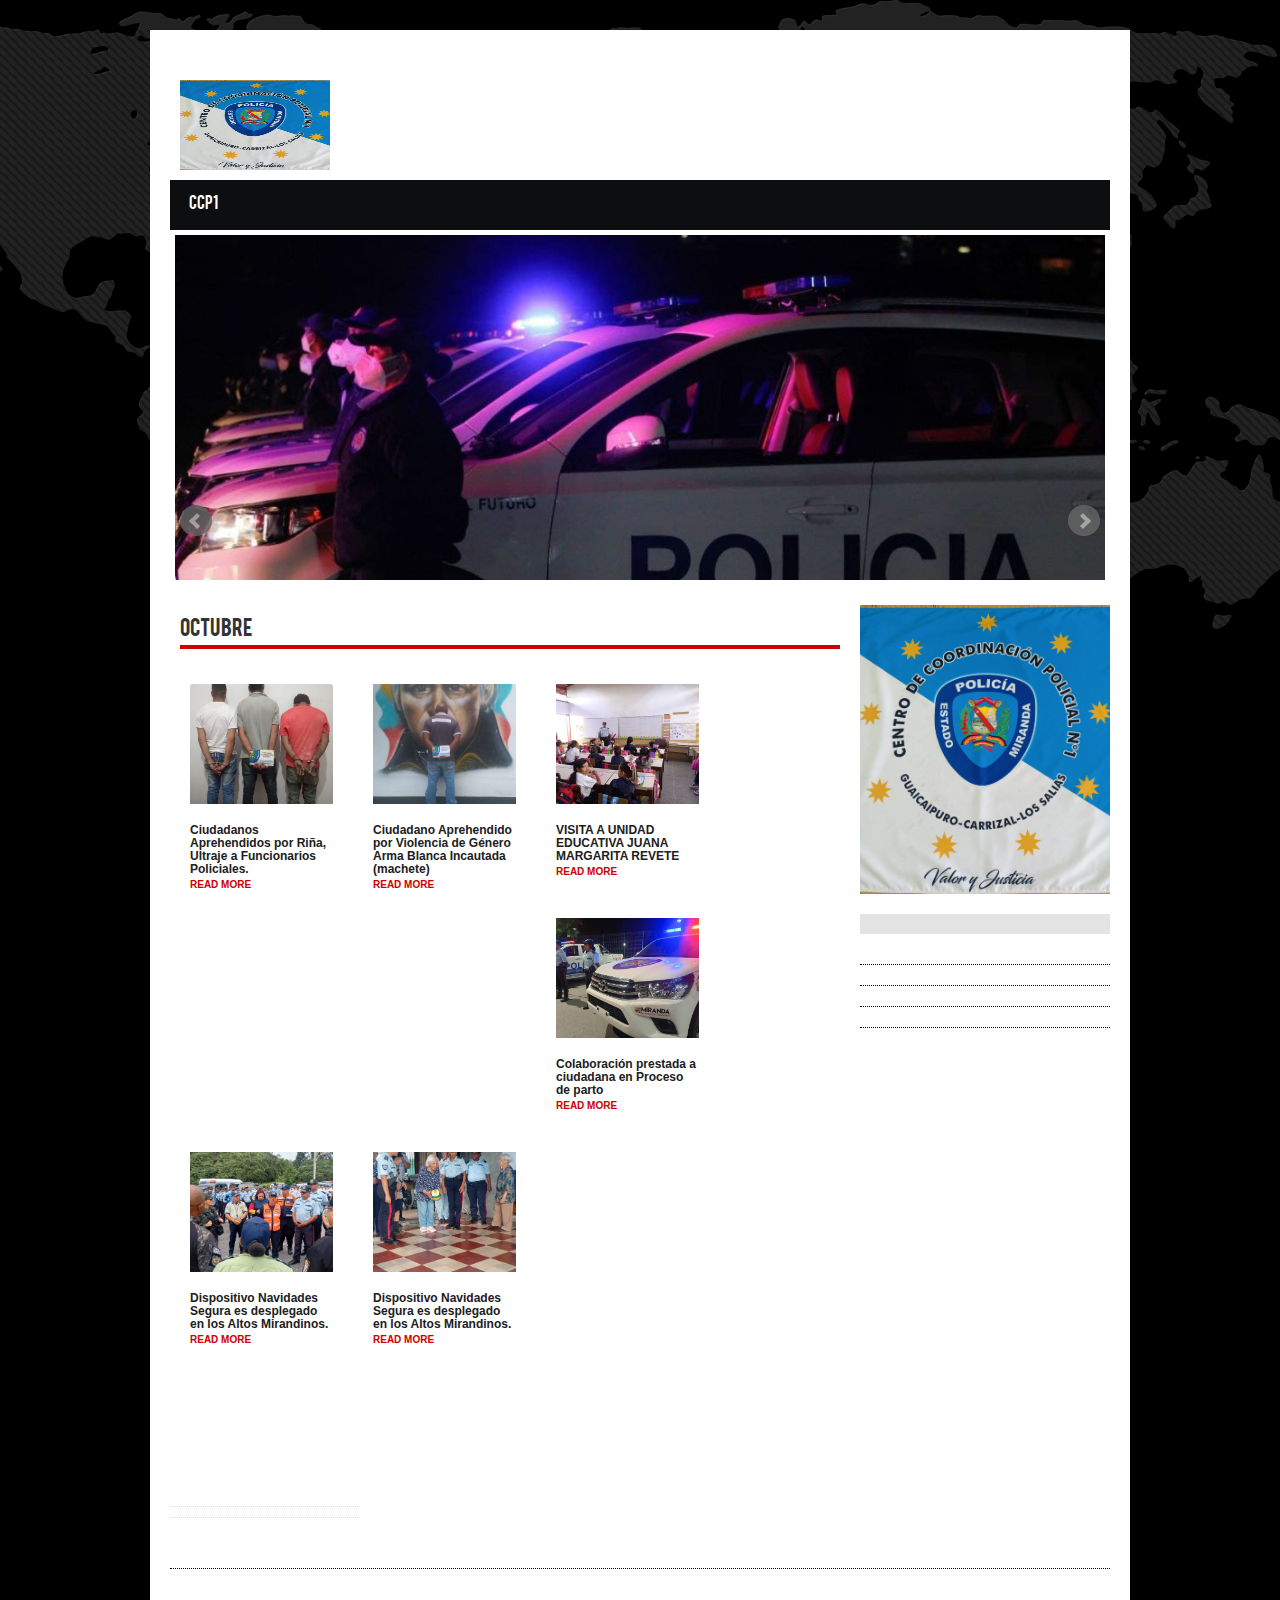
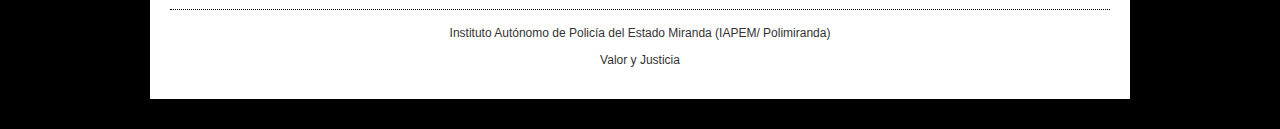
<file: index.html>
<!DOCTYPE html PUBLIC "-//W3C//DTD XHTML 1.0 Transitional//EN" "http://www.w3.org/TR/xhtml1/DTD/xhtml1-transitional.dtd">
<html xmlns="http://www.w3.org/1999/xhtml">
<head>
<title>Periodico Virtual CCP1</title>
<meta http-equiv="Content-Type" content="text/html; charset=utf-8" />
<meta name="viewport" content="width=device-width, initial-scale=1.0" />
<link rel="stylesheet" type="text/css" href="assets/font/font-awesome.min.css" />
<link rel="stylesheet" type="text/css" href="assets/font/font.css" />
<link rel="stylesheet" type="text/css" href="assets/css/bootstrap.min.css" media="screen" />
<link rel="stylesheet" type="text/css" href="assets/css/style.css" media="screen" />
<link rel="stylesheet" type="text/css" href="assets/css/styles.css" media="screen" />
<link rel="stylesheet" type="text/css" href="assets/css/responsive.css" media="screen" />
<link rel="stylesheet" type="text/css" href="assets/css/jquery.bxslider.css" media="screen" />
</head>
<body>
<div class="body_wrapper">
  <div class="center">
    <div>

      <div class="header_area">
        <div class="logo floatleft"><a href="#"><img src="images/logopm.jpeg" alt="" style="width: 150px; height: 90px; margin: 10px;"/></a></div>
      <div class="top_menu floatleft">
        <!-- <ul>
          <li><a href="index.html">Home</a></li>
          <li><a href="#">About</a></li>
          <li><a href="#">Contact us</a></li>
          <li><a href="#">Subscribe</a></li>
          <li><a href="#">Login</a></li>
        </ul> -->
      </div>
      <div class="social_plus_search floatright">
        <div class="social">
          <!-- <ul>
            <li><a href="#" class="twitter"></a></li>
            <li><a href="#" class="facebook"></a></li>
            <li><a href="#" class="feed"></a></li>
          </ul> -->
        </div>
        <div class="search">
          <!-- <form action="#" method="post" id="search_form">
            <input type="text" value="Search news" id="s" />
            <input type="submit" id="searchform" value="search" />
            <input type="hidden" value="post" name="post_type" />
          </form> -->
        </div>
      </div>
    </div>
    <div class="main_menu_area">
      <ul id="nav">
        <li>
          <!-- <a href="#">world news</a> -->
          <!-- <ul>
            <li><a href="#">Single item</a></li>
            <li><a href="#">Single item</a></li>
            <li><a href="#">Single item</a>
              <ul>
                <li><a href="#">Single item</a></li>
                <li><a href="#">Single item</a></li>
                <li><a href="#">Single item</a></li>
                <li><a href="#">Single item</a></li>
                <li><a href="#">Single item</a></li>
              </ul>
            </li>
            <li><a href="#">Single item</a></li>
            <li><a href="#">Single item</a></li>
          </ul> -->
        </li>
        <li>
          <!-- <a href="#">sports</a> -->
        </li>
        <li>
          <!-- <a href="#">tech</a> -->
          <!-- <ul>
            <li><a href="#">Single item</a></li>
            <li><a href="#">Single item</a></li>
            <li><a href="#">Single item</a></li>
            <li><a href="#">Single item</a></li>
            <li><a href="#">Single item</a></li>
          </ul> -->
        </li>
        <li>
          <!-- <a href="#">business</a>-->
          </li>
        <li>
          <!-- <a href="#">Movies</a> -->
          <!-- <ul>
            <li><a href="#">Single item</a></li>
            <li><a href="#">Single item</a></li>
            <li><a href="#">Single item</a>
              <ul>
                <li><a href="#">Single item</a></li>
                <li><a href="#">Single item</a></li>
                <li><a href="#">Single item</a></li>
                <li><a href="#">Single item</a></li>
                <li><a href="#">Single item</a></li>
              </ul>
            </li>
            <li><a href="#">Single item</a></li>
            <li><a href="#">Single item</a></li>
          </ul> -->
        </li>
        <li><a href="#">  CCP1</a></li>
        <li>
          <!-- <a href="#">culture</a> -->
        </li>
        <li>
          <!-- <a href="#">Books</a> -->
          <!-- <ul>
            <li><a href="#">Single item</a></li>
            <li><a href="#">Single item</a></li>
            <li><a href="#">Single item</a></li>
            <li><a href="#">Single item</a></li>
            <li><a href="#">Single item</a></li>
          </ul> -->
        </li>
        <!-- <li><a href="#">classifieds</a></li>
        <li><a href="#">blogs</a></li> -->
      </ul>
    </div>
    <div class="slider_area">
      <div class="slider">
        <ul class="bxslider">
          <li><img src="images/1.jpg" style="width: 100%;" alt="" title="Slider caption text" /></li>
          <li><img src="images/2.jpeg" style=" width: 100%; height: 350px;" title="Slider caption text" /></li>
          <li><img src="images/3.jpeg" style=" width: 100%; height: 350px;" alt="" title="Slider caption text" /></li>
        </ul>
      </div>
    </div>
    <div class="content_area" >
      <div class="main_content floatleft">
        <div class="left_coloum floatleft" style="width: 100%; margin: 10px;">
          <div class="single_left_coloum_wrapper" >
            <style>
              .ima{
                width: 150px;
                height: 120px;
                object-fit: cover;
              }
            </style>
            
            <h2 class="title">Octubre</h2>
            <!-- <a class="more" href="#">more</a> -->
            <!-- <div class="single_left_coloum floatleft" style="margin: 30px;"> <img src="images/log.jpg" alt="" class="ima"/>
              <h3>Ciudadanos Aprehendidos por Riña, Ultraje a Funcionarios Policiales.</h3>
              <a class="readmore" href="uno.html">read more</a> </div> -->
            <div class="single_left_coloum floatleft card" style="margin: 20px;"> <img src="images/2.jpeg" alt="" class="ima" />
              <h3> Ciudadanos Aprehendidos por Riña, Ultraje a Funcionarios Policiales.</h3>
              <a class="readmore" href="uno.html">read more</a> 
            </div>

            <div class="single_left_coloum floatleft" style="margin: 20px;"> <img src="images/3.jpeg" alt="" class="ima"/>
              <h3>Ciudadano Aprehendido por Violencia de Género Arma Blanca Incautada (machete)</h3> 
              <a class="readmore" href="dos.html">read more</a> 
            </div>
          
            <div class="single_left_coloum floatleft"style="margin: 20px;"> <img src="images/4.jpeg" alt="" class="ima"/>
              <h3>VISITA A UNIDAD EDUCATIVA JUANA MARGARITA REVETE </h3>
              <a class="readmore" href="tres.html">read more</a> 
          </div>

            <div class="single_left_coloum floatleft" style="margin: 20px;"> <img src="images/5.jpeg" alt="" class="ima" />
              <h3>Colaboración prestada a ciudadana en Proceso de parto </h3>
              <a class="readmore" href="cuatro.html">read more</a> 
            </div>

            <div class="single_left_coloum floatleft" style="margin: 20px;"> <img src="images/6.jpeg" alt="" class="ima" />
              <h3>Dispositivo Navidades Segura es desplegado en los Altos Mirandinos. </h3>
              <a class="readmore" href="cinco.html">read more</a> 
            </div>

            <div class="single_left_coloum floatleft" style="margin: 20px;"> <img src="images/9.jpeg" alt="" class="ima" />
              <h3>Dispositivo Navidades Segura es desplegado en los Altos Mirandinos. </h3>
              <a class="readmore" href="seis.html">read more</a> 
            </div>
          </div>
        </div>

          

          <div class="single_left_coloum_wrapper">
            <!-- <h2 class="title">latest  articles</h2> -->
            <!-- <a class="more" href="#">more</a> -->
            <!-- <div class="single_left_coloum floatleft"> <img src="images/single_featured.png" alt="" />
              <h3>Lorem ipsum dolor sit amet, consectetur</h3>
              <p>Nulla quis lorem neque, mattis venenatis lectus. In interdum ullamcorper 
                dolor eu mattis.</p>
              <a class="readmore" href="#">read more</a> 
            </div>
            <div class="single_left_coloum floatleft"> <img src="images/single_featured.png" alt="" />
              <h3>Lorem ipsum dolor sit amet, consectetur</h3>
              <p>Nulla quis lorem neque, mattis venenatis lectus. In interdum ullamcorper 
                dolor eu mattis.</p>
              <a class="readmore" href="#">read more</a> </div>
            <div class="single_left_coloum floatleft"> <img src="images/single_featured.png" alt="" />
              <h3>Lorem ipsum dolor sit amet, consectetur</h3>
              <p>Nulla quis lorem neque, mattis venenatis lectus. In interdum ullamcorper 
      
                dolor eu mattis.</p>
              <a class="readmore" href="#">read more</a> </div>
          </div> -->
          <div class="single_left_coloum_wrapper gallery">
            <!-- <h2 class="title">gallery</h2> -->
            <!-- <a class="more" href="#">more</a> <img src="images/single_featured.png" alt="" /> <img src="images/single_featured.png" alt="" /> <img src="images/single_featured.png" alt="" /> <img src="images/single_featured.png" alt="" /> <img src="images/single_featured.png" alt="" /> <img src="images/single_featured.png" alt="" />--> 
            </div> 
          <div class="single_left_coloum_wrapper single_cat_left">
            <!-- <h2 class="title">tech news</h2> -->
            <!-- <a class="more" href="#">more</a> -->
            <!-- <div class="single_cat_left_content floatleft">
              <h3>Lorem ipsum dolor sit amet conse ctetur adipiscing elit </h3>
              <p>Nulla quis lorem neque, mattis venenatis lectus. In interdum ullamcorper dolor ...interdum</p>
              <p class="single_cat_left_content_meta">by <span>John Doe</span> |  29 comments</p>
            </div> -->
            <!-- <div class="single_cat_left_content floatleft">
              <h3>Lorem ipsum dolor sit amet conse ctetur adipiscing elit </h3>
              <p>Nulla quis lorem neque, mattis venenatis lectus. In interdum ullamcorper dolor ...interdum</p>
              <p class="single_cat_left_content_meta">by <span>John Doe</span> |  29 comments</p>
            </div> -->
            <!-- <div class="single_cat_left_content floatleft">
              <h3>Lorem ipsum dolor sit amet conse ctetur adipiscing elit </h3>
              <p>Nulla quis lorem neque, mattis venenatis lectus. In interdum ullamcorper dolor ...interdum</p>
              <p class="single_cat_left_content_meta">by <span>John Doe</span> |  29 comments</p>
            </div>
            <div class="single_cat_left_content floatleft">
              <h3>Lorem ipsum dolor sit amet conse ctetur adipiscing elit </h3>
              <p>Nulla quis lorem neque, mattis venenatis lectus. In interdum ullamcorper dolor ...interdum</p>
              <p class="single_cat_left_content_meta">by <span>John Doe</span> |  29 comments</p>
            </div> -->
          </div>
        </div>
        <div class="right_coloum floatrightc">
          <div class="single_right_coloum">
            <!-- <h2 class="title">from the desk</h2> -->
            <ul>
              <li>
                <div class="single_cat_right_content">
                  <!-- <h3>Lorem ipsum dolor sit amet conse ctetur adipiscing elit</h3>
                  <p>Nulla quis lorem neque, mattis venen atis lectus. In interdum ull amcorper dolor eu mattis.</p>
                  <p class="single_cat_right_content_meta"><a href="#"><span>read more</span></a> 3 hours ago</p> -->
                </div>
              </li>
              <li>
                <div class="single_cat_right_content">
                  <!-- <h3>Lorem ipsum dolor sit amet conse ctetur adipiscing elit</h3>
                  <p>Nulla quis lorem neque, mattis venen atis lectus. In interdum ull amcorper dolor eu mattis.</p>
                  <p class="single_cat_right_content_meta"><a href="#"><span>read more</span></a> 3 hours ago</p> -->
                </div>
              </li>
              <li>
                <div class="single_cat_right_content">
                  <!-- <h3>Lorem ipsum dolor sit amet conse ctetur adipiscing elit</h3>
                  <p>Nulla quis lorem neque, mattis venen atis lectus. In interdum ull amcorper dolor eu mattis.</p>
                  <p class="single_cat_right_content_meta"><a href="#"><span>read more</span></a> 3 hours ago</p> -->
                </div>
              </li>
            </ul>
            <!-- <a class="popular_more" href="#">more</a>  -->
          </div>
          <div class="single_right_coloum">
            <!-- <h2 class="title">editorial</h2> -->
            <!-- <div class="single_cat_right_content editorial"> <img src="images/editorial_img.png" alt="" />
              <h3>Lorem ipsum dolor sit amet con se cte tur adipiscing elit</h3>
            </div>
            <div class="single_cat_right_content editorial"> <img src="images/editorial_img.png" alt="" />
              <h3>Lorem ipsum dolor sit amet con se cte tur adipiscing elit</h3>
            </div>
            <div class="single_cat_right_content editorial"> <img src="images/editorial_img.png" alt="" />
              <h3>Lorem ipsum dolor sit amet con se cte tur adipiscing elit</h3>
            </div>
            <div class="single_cat_right_content editorial"> <img src="images/editorial_img.png" alt="" />
              <h3>Lorem ipsum dolor sit amet con se cte tur adipiscing elit</h3>
            </div> -->
          </div>
        </div>
      </div>
      <div class="sidebar floatright">
        <div class="single_sidebar"> <img src="images/logopm.jpeg" alt="" /> </div>
        <div class="single_sidebar">
          <div class="news-letter">
            <!-- <h2>Sign Up for Newsletter</h2>
            <p>Sign up to receive our free newsletters!</p>
            <form action="#" method="post">
              <input type="text" value="Name" id="name" />
              <input type="text" value="Email Address" id="email" />
              <input type="submit" value="SUBMIT" id="form-submit" />
            </form>
            <p class="news-letter-privacy">We do not spam. We value your privacy!</p> -->
          </div>
        </div>
        <div class="single_sidebar">
          <div class="popular">
            <!-- <h2 class="title">Popular</h2> -->
            <ul>
              <li>
                <div class="single_popular">
                  <!-- <p>Sept 24th 2045</p>
                  <h3>Lorem ipsum dolor sit amet conse ctetur adipiscing elit <a href="#" class="readmore">Read More</a></h3> -->
                </div>
              </li>
              <li>
                <div class="single_popular">
                  <!-- <p>Sept 24th 2045</p>
                  <h3>Lorem ipsum dolor sit amet conse ctetur adipiscing elit <a href="#" class="readmore">Read More</a></h3> -->
                </div>
              </li>
              <li>
                <div class="single_popular">
                  <!-- <p>Sept 24th 2045</p>
                  <h3>Lorem ipsum dolor sit amet conse ctetur adipiscing elit <a href="#" class="readmore">Read More</a></h3> -->
                </div>
              </li>
              <li>
                <div class="single_popular">
                  <!-- <p>Sept 24th 2045</p>
                  <h3>Lorem ipsum dolor sit amet conse ctetur adipiscing elit <a href="#" class="readmore">Read More</a></h3> -->
                </div>
              </li>
              <li>
                <!-- <div class="single_popular">
                  <p>Sept 24th 2045</p>
                  <h3>Lorem ipsum dolor sit amet conse ctetur adipiscing elit <a href="#" class="readmore">Read More</a></h3>
                </div> -->
              </li>
            </ul>
            <!-- <a class="popular_more">more</a>  -->
          </div>
        </div>
        <!-- <div class="single_sidebar"> <img src="images/add1.png" alt="" /> </div> -->
        <!-- <div class="single_sidebar">
          <h2 class="title">ADD</h2>
          <img src="images/add2.png" alt="" /> </div>
      </div> -->
    </div>
    <!-- banner -->
     <div class="footer_top_area">
      <!-- <div class="inner_footer_top"> <img src="images/add3.png" alt="" /> </div> -->
    </div>
    <div class="footer_bottom_area">
      <!-- <div class="footer_menu">
        <ul id="f_menu">
          <li><a href="#">world news</a></li>
          <li><a href="#">sports</a></li>
          <li><a href="#">tech</a></li>
          <li><a href="#">business</a></li>
          <li><a href="#">Movies</a></li>
          <li><a href="#">entertainment</a></li>
          <li><a href="#">culture</a></li>
          <li><a href="#">Books</a></li>
          <li><a href="#">classifieds</a></li>
          <li><a href="#">blogs</a></li>
        </ul>
      </div> -->
      <div class="copyright_text">
      <p>Instituto Autónomo de Policía del Estado Miranda (IAPEM/ Polimiranda)</p>
      <p>Valor y Justicia</p>
      </div>
    </div>
  </div>
</div>
<script type="text/javascript" src="assets/js/jquery-min.js"></script> 
<script type="text/javascript" src="assets/js/bootstrap.min.js"></script> 
<script type="text/javascript" src="assets/js/jquery.bxslider.js"></script> 
<script type="text/javascript" src="assets/js/selectnav.min.js"></script> 
<script type="text/javascript">
selectnav('nav', {
    label: '-Navigation-',
    nested: true,
    indent: '-'
});
selectnav('f_menu', {
    label: '-Navigation-',
    nested: true,
    indent: '-'
});
$('.bxslider').bxSlider({
    mode: 'fade',
    captions: true
});
</script>
</body>
</html>
</file>
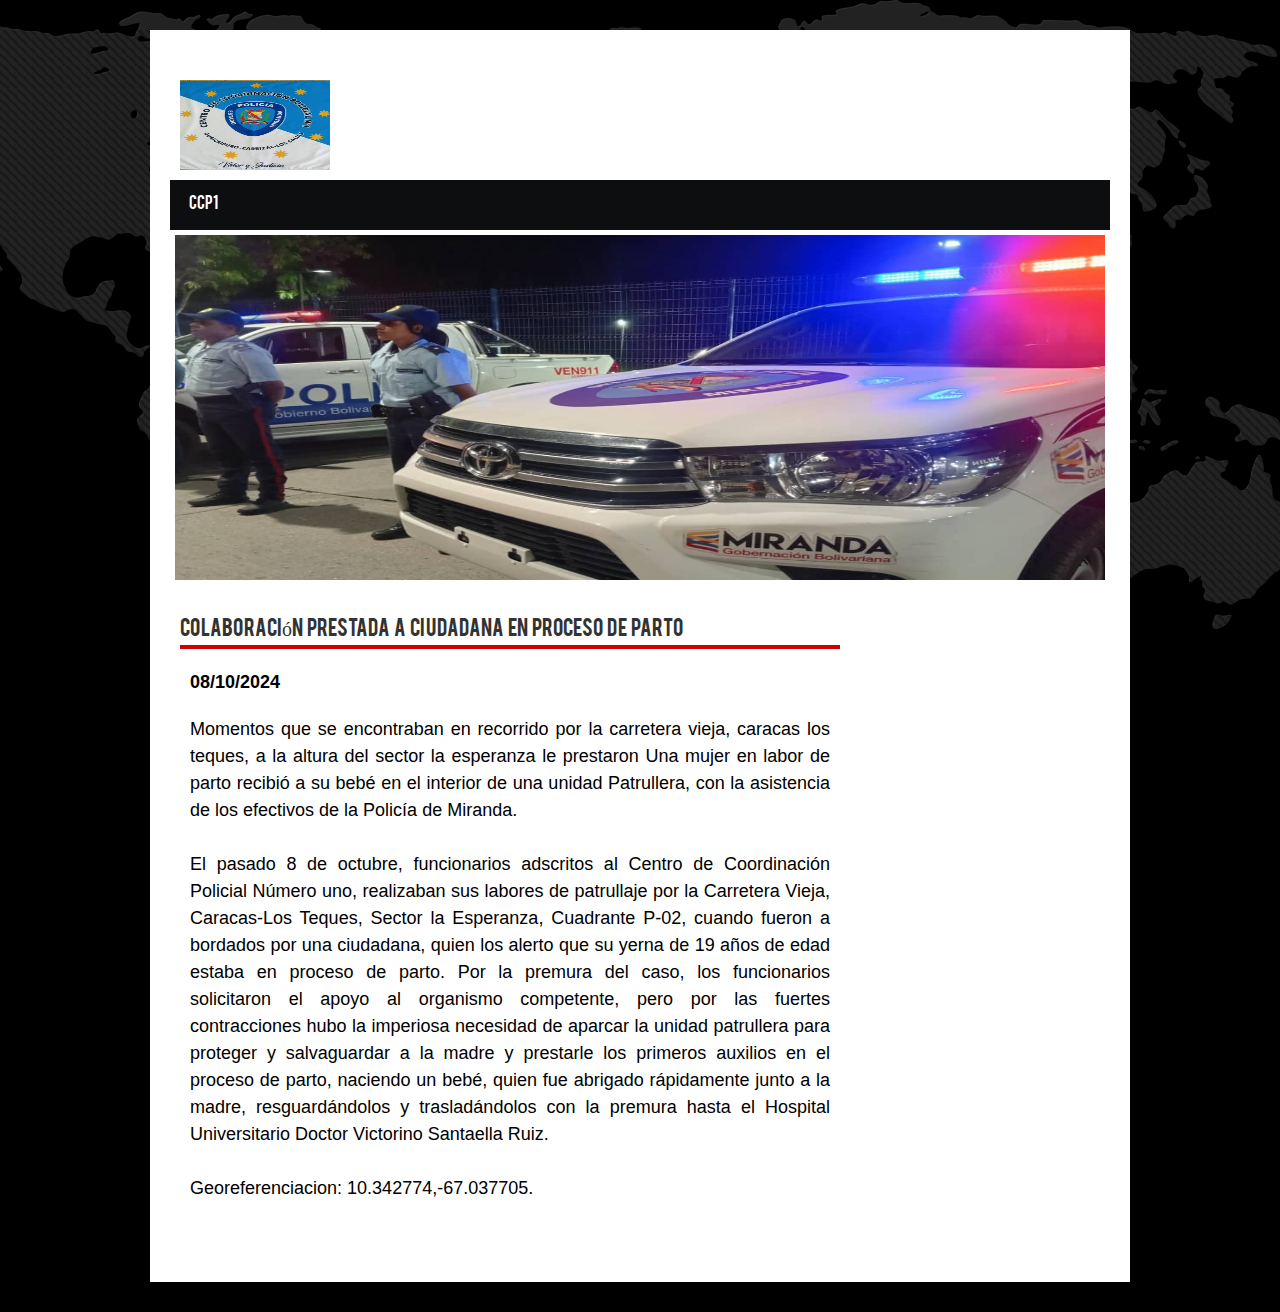
<file: cuatro.html>
<!DOCTYPE html PUBLIC "-//W3C//DTD XHTML 1.0 Transitional//EN" "http://www.w3.org/TR/xhtml1/DTD/xhtml1-transitional.dtd">
<html xmlns="http://www.w3.org/1999/xhtml">
<head>
<title>Periodico Virtual CCP1</title>
<meta http-equiv="Content-Type" content="text/html; charset=utf-8" />
<meta name="viewport" content="width=device-width, initial-scale=1.0" />
<link rel="stylesheet" type="text/css" href="assets/font/font-awesome.min.css" />
<link rel="stylesheet" type="text/css" href="assets/font/font.css" />
<link rel="stylesheet" type="text/css" href="assets/css/bootstrap.min.css" media="screen" />
<link rel="stylesheet" type="text/css" href="assets/css/style.css" media="screen" />
<link rel="stylesheet" type="text/css" href="assets/css/responsive.css" media="screen" />
<link rel="stylesheet" type="text/css" href="assets/css/jquery.bxslider.css" media="screen" />
</head>
<body>
<div class="body_wrapper">
  <div class="center">
    <div>

      <div class="header_area">
        <div class="logo floatleft"><a href="#"><img src="images/logopm.jpeg" alt="" style="width: 150px; height: 90px; margin: 10px;"/></a></div>
      <div class="top_menu floatleft">
        <!-- <ul>
          <li><a href="index.html">Home</a></li>
          <li><a href="#">About</a></li>
          <li><a href="#">Contact us</a></li>
          <li><a href="#">Subscribe</a></li>
          <li><a href="#">Login</a></li>
        </ul> -->
      </div>
      <div class="social_plus_search floatright">
        <div class="social">
          <!-- <ul>
            <li><a href="#" class="twitter"></a></li>
            <li><a href="#" class="facebook"></a></li>
            <li><a href="#" class="feed"></a></li>
          </ul> -->
        </div>
        <div class="search">
          <!-- <form action="#" method="post" id="search_form">
            <input type="text" value="Search news" id="s" />
            <input type="submit" id="searchform" value="search" />
            <input type="hidden" value="post" name="post_type" />
          </form> -->
        </div>
      </div>
    </div>
    <div class="main_menu_area">
      <ul id="nav">
        <li>
          <!-- <a href="#">world news</a> -->
          <!-- <ul>
            <li><a href="#">Single item</a></li>
            <li><a href="#">Single item</a></li>
            <li><a href="#">Single item</a>
              <ul>
                <li><a href="#">Single item</a></li>
                <li><a href="#">Single item</a></li>
                <li><a href="#">Single item</a></li>
                <li><a href="#">Single item</a></li>
                <li><a href="#">Single item</a></li>
              </ul>
            </li>
            <li><a href="#">Single item</a></li>
            <li><a href="#">Single item</a></li>
          </ul> -->
        </li>
        <li>
          <!-- <a href="#">sports</a> -->
        </li>
        <li>
          <!-- <a href="#">tech</a> -->
          <!-- <ul>
            <li><a href="#">Single item</a></li>
            <li><a href="#">Single item</a></li>
            <li><a href="#">Single item</a></li>
            <li><a href="#">Single item</a></li>
            <li><a href="#">Single item</a></li>
          </ul> -->
        </li>
        <li>
          <!-- <a href="#">business</a>-->
          </li>
        <li>
          <!-- <a href="#">Movies</a> -->
          <!-- <ul>
            <li><a href="#">Single item</a></li>
            <li><a href="#">Single item</a></li>
            <li><a href="#">Single item</a>
              <ul>
                <li><a href="#">Single item</a></li>
                <li><a href="#">Single item</a></li>
                <li><a href="#">Single item</a></li>
                <li><a href="#">Single item</a></li>
                <li><a href="#">Single item</a></li>
              </ul>
            </li>
            <li><a href="#">Single item</a></li>
            <li><a href="#">Single item</a></li>
          </ul> -->
        </li>
        <li><a href="index.html">  CCP1</a></li>
        <li>
          <!-- <a href="#">culture</a> -->
        </li>
        <li>
          <!-- <a href="#">Books</a> -->
          <!-- <ul>
            <li><a href="#">Single item</a></li>
            <li><a href="#">Single item</a></li>
            <li><a href="#">Single item</a></li>
            <li><a href="#">Single item</a></li>
            <li><a href="#">Single item</a></li>
          </ul> -->
        </li>
        <!-- <li><a href="#">classifieds</a></li>
        <li><a href="#">blogs</a></li> -->
      </ul>
    </div>
    <div class="slider_area">
      <div class="slider">
        <ul class="bxslider">
          <li><img src="images/5.jpeg" style="width: 100%; height: 400px;" alt="" title="Slider caption text" /></li>
         
        </ul>
      </div>
    </div>
    <div class="content_area" >
      <div class="main_content floatleft">
        <div class="left_coloum floatleft" style="width: 100%; margin: 10px;">
          <div class="single_left_coloum_wrapper" >
            <style>
              .ima{
                width: 150px;
                height: 120px;
                object-fit: cover;
              }
              h3{
                margin: 20px ;
                    font-size: 18px;
                    line-height: 1.5;
                    color: #000000;
                    font-family: 'Montserrat', sans-serif;
                    text-align: justify;
  
              }
            </style>
            <h2 class="title">Colaboración prestada a ciudadana en Proceso de parto 
 </h2>
            <h3>   08/10/2024</h3>
            <!-- <a class="more" href="#">more</a> -->
             <style>
                p{
                    margin: 20px ;
                    font-size: 18px;
                    line-height: 1.5;
                    color: #000000;
                    font-family: 'Montserrat', sans-serif;
                    text-align: justify;

                }
             </style>
            <p>
           Momentos que se encontraban en recorrido por la carretera vieja, caracas los teques, a la altura del sector la  esperanza  le prestaron Una mujer en labor de parto recibió a su bebé en el interior de una unidad Patrullera, con la asistencia de los efectivos de la Policía de Miranda. <br><br>

           El pasado 8 de octubre,  funcionarios adscritos al Centro de Coordinación Policial Número uno,  realizaban sus labores de patrullaje por la Carretera Vieja, Caracas-Los Teques, Sector la Esperanza, Cuadrante P-02, cuando fueron a bordados por una ciudadana, quien los alerto que su yerna de 19 años de edad estaba en proceso de parto. 
           Por la premura del caso, los funcionarios solicitaron el apoyo al organismo competente, pero por las fuertes contracciones hubo la imperiosa necesidad de aparcar la unidad patrullera para proteger y salvaguardar a la madre y prestarle los primeros auxilios en el proceso de parto, naciendo un bebé, quien fue abrigado rápidamente junto a la madre, resguardándolos y trasladándolos con la premura hasta el Hospital Universitario Doctor Victorino Santaella Ruiz.    
           <br><br>
           Georeferenciacion:  10.342774,-67.037705.
            </p>

          </div>


          
    </div>
  </div>
</div>
<script type="text/javascript" src="assets/js/jquery-min.js"></script> 
<script type="text/javascript" src="assets/js/bootstrap.min.js"></script> 
<script type="text/javascript" src="assets/js/jquery.bxslider.js"></script> 
<script type="text/javascript" src="assets/js/selectnav.min.js"></script> 
<script type="text/javascript">
selectnav('nav', {
    label: '-Navigation-',
    nested: true,
    indent: '-'
});
selectnav('f_menu', {
    label: '-Navigation-',
    nested: true,
    indent: '-'
});
$('.bxslider').bxSlider({
    mode: 'fade',
    captions: true
});
</script>
</body>
</html>
</file>
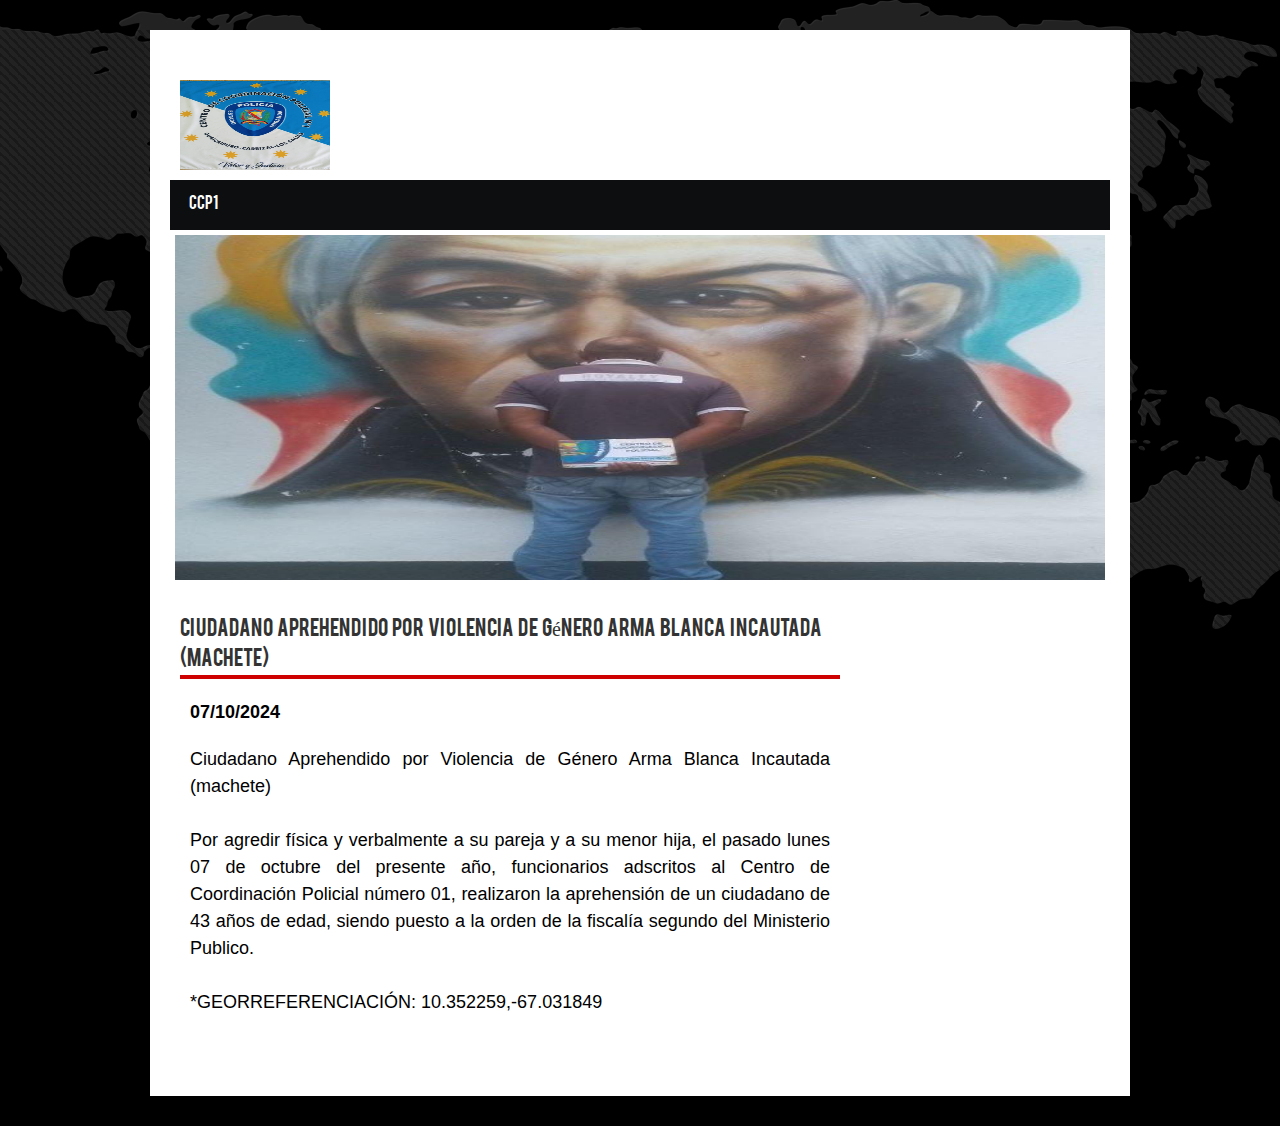
<file: dos.html>
<!DOCTYPE html PUBLIC "-//W3C//DTD XHTML 1.0 Transitional//EN" "http://www.w3.org/TR/xhtml1/DTD/xhtml1-transitional.dtd">
<html xmlns="http://www.w3.org/1999/xhtml">
<head>
<title>Periodico Virtual CCP1</title>
<meta http-equiv="Content-Type" content="text/html; charset=utf-8" />
<meta name="viewport" content="width=device-width, initial-scale=1.0" />
<link rel="stylesheet" type="text/css" href="assets/font/font-awesome.min.css" />
<link rel="stylesheet" type="text/css" href="assets/font/font.css" />
<link rel="stylesheet" type="text/css" href="assets/css/bootstrap.min.css" media="screen" />
<link rel="stylesheet" type="text/css" href="assets/css/style.css" media="screen" />
<link rel="stylesheet" type="text/css" href="assets/css/responsive.css" media="screen" />
<link rel="stylesheet" type="text/css" href="assets/css/jquery.bxslider.css" media="screen" />
</head>
<body>
<div class="body_wrapper">
  <div class="center">
    <div>

      <div class="header_area">
        <div class="logo floatleft"><a href="#"><img src="images/logopm.jpeg" alt="" style="width: 150px; height: 90px; margin: 10px;"/></a></div>
      <div class="top_menu floatleft">
        <!-- <ul>
          <li><a href="index.html">Home</a></li>
          <li><a href="#">About</a></li>
          <li><a href="#">Contact us</a></li>
          <li><a href="#">Subscribe</a></li>
          <li><a href="#">Login</a></li>
        </ul> -->
      </div>
      <div class="social_plus_search floatright">
        <div class="social">
          <!-- <ul>
            <li><a href="#" class="twitter"></a></li>
            <li><a href="#" class="facebook"></a></li>
            <li><a href="#" class="feed"></a></li>
          </ul> -->
        </div>
        <div class="search">
          <!-- <form action="#" method="post" id="search_form">
            <input type="text" value="Search news" id="s" />
            <input type="submit" id="searchform" value="search" />
            <input type="hidden" value="post" name="post_type" />
          </form> -->
        </div>
      </div>
    </div>
    <div class="main_menu_area">
      <ul id="nav">
        <li>
          <!-- <a href="#">world news</a> -->
          <!-- <ul>
            <li><a href="#">Single item</a></li>
            <li><a href="#">Single item</a></li>
            <li><a href="#">Single item</a>
              <ul>
                <li><a href="#">Single item</a></li>
                <li><a href="#">Single item</a></li>
                <li><a href="#">Single item</a></li>
                <li><a href="#">Single item</a></li>
                <li><a href="#">Single item</a></li>
              </ul>
            </li>
            <li><a href="#">Single item</a></li>
            <li><a href="#">Single item</a></li>
          </ul> -->
        </li>
        <li>
          <!-- <a href="#">sports</a> -->
        </li>
        <li>
          <!-- <a href="#">tech</a> -->
          <!-- <ul>
            <li><a href="#">Single item</a></li>
            <li><a href="#">Single item</a></li>
            <li><a href="#">Single item</a></li>
            <li><a href="#">Single item</a></li>
            <li><a href="#">Single item</a></li>
          </ul> -->
        </li>
        <li>
          <!-- <a href="#">business</a>-->
          </li>
        <li>
          <!-- <a href="#">Movies</a> -->
          <!-- <ul>
            <li><a href="#">Single item</a></li>
            <li><a href="#">Single item</a></li>
            <li><a href="#">Single item</a>
              <ul>
                <li><a href="#">Single item</a></li>
                <li><a href="#">Single item</a></li>
                <li><a href="#">Single item</a></li>
                <li><a href="#">Single item</a></li>
                <li><a href="#">Single item</a></li>
              </ul>
            </li>
            <li><a href="#">Single item</a></li>
            <li><a href="#">Single item</a></li>
          </ul> -->
        </li>
        <li><a href="index.html">  CCP1</a></li>
        <li>
          <!-- <a href="#">culture</a> -->
        </li>
        <li>
          <!-- <a href="#">Books</a> -->
          <!-- <ul>
            <li><a href="#">Single item</a></li>
            <li><a href="#">Single item</a></li>
            <li><a href="#">Single item</a></li>
            <li><a href="#">Single item</a></li>
            <li><a href="#">Single item</a></li>
          </ul> -->
        </li>
        <!-- <li><a href="#">classifieds</a></li>
        <li><a href="#">blogs</a></li> -->
      </ul>
    </div>
    <div class="slider_area">
      <div class="slider">
        <ul class="bxslider">
          <li><img src="images/3.jpeg" style="width: 100%; height: 400px;" alt="" title="Slider caption text" /></li>
         
        </ul>
      </div>
    </div>
    <div class="content_area" >
      <div class="main_content floatleft">
        <div class="left_coloum floatleft" style="width: 100%; margin: 10px;">
          <div class="single_left_coloum_wrapper" >
            <style>
              .ima{
                width: 150px;
                height: 120px;
                object-fit: cover;
              }
              h3{
                margin: 20px ;
                    font-size: 18px;
                    line-height: 1.5;
                    color: #000000;
                    font-family: 'Montserrat', sans-serif;
                    text-align: justify;
  
              }
            </style>
            <h2 class="title">Ciudadano Aprehendido por Violencia de Género Arma Blanca Incautada (machete) 
 </h2>
            <h3>07/10/2024</h3>
            <!-- <a class="more" href="#">more</a> -->
             <style>
                p{
                    margin: 20px ;
                    font-size: 18px;
                    line-height: 1.5;
                    color: #000000;
                    font-family: 'Montserrat', sans-serif;
                    text-align: justify;

                }
             </style>
            <p>
              Ciudadano Aprehendido por Violencia de Género Arma Blanca Incautada (machete) <br><br>
              Por agredir física y verbalmente a su pareja y a su menor hija, el pasado lunes 07 de octubre del presente año, funcionarios adscritos al Centro de Coordinación Policial número 01, realizaron la aprehensión de un ciudadano de 43 años de edad, siendo puesto a la orden de la fiscalía  segundo del Ministerio Publico. 
              <br><br>
              *GEORREFERENCIACIÓN: 10.352259,-67.031849  
            </p>

          </div>


          
    </div>
  </div>
</div>
<script type="text/javascript" src="assets/js/jquery-min.js"></script> 
<script type="text/javascript" src="assets/js/bootstrap.min.js"></script> 
<script type="text/javascript" src="assets/js/jquery.bxslider.js"></script> 
<script type="text/javascript" src="assets/js/selectnav.min.js"></script> 
<script type="text/javascript">
selectnav('nav', {
    label: '-Navigation-',
    nested: true,
    indent: '-'
});
selectnav('f_menu', {
    label: '-Navigation-',
    nested: true,
    indent: '-'
});
$('.bxslider').bxSlider({
    mode: 'fade',
    captions: true
});
</script>
</body>
</html>
</file>
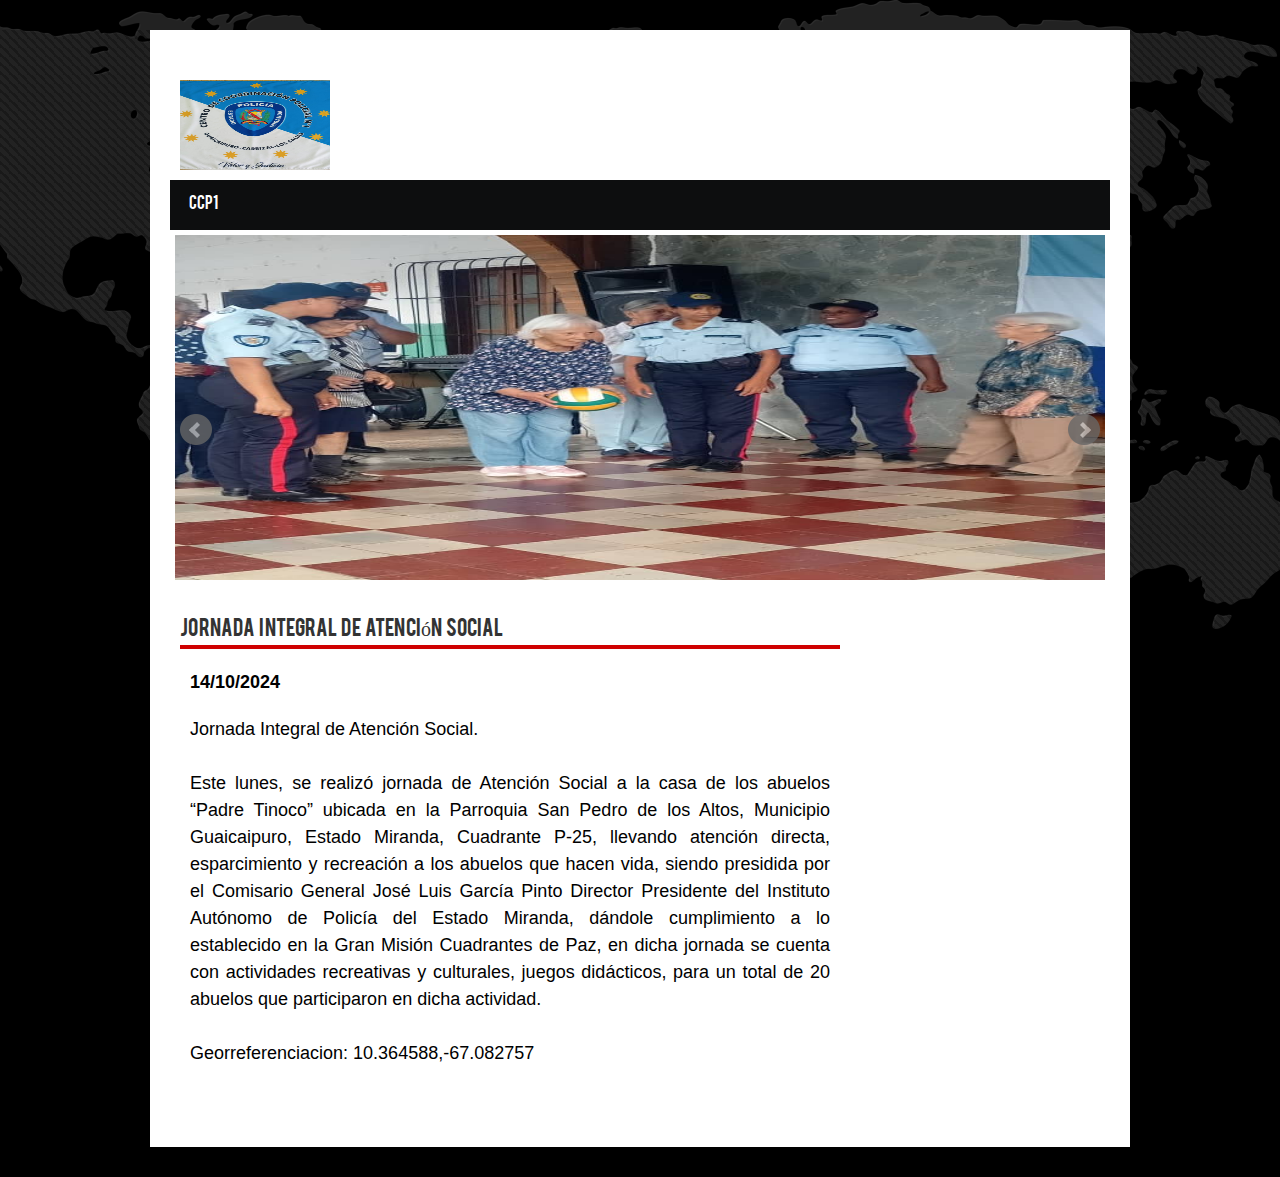
<file: seis.html>
<!DOCTYPE html PUBLIC "-//W3C//DTD XHTML 1.0 Transitional//EN" "http://www.w3.org/TR/xhtml1/DTD/xhtml1-transitional.dtd">
<html xmlns="http://www.w3.org/1999/xhtml">
<head>
<title>Periodico Virtual CCP1</title>
<meta http-equiv="Content-Type" content="text/html; charset=utf-8" />
<meta name="viewport" content="width=device-width, initial-scale=1.0" />
<link rel="stylesheet" type="text/css" href="assets/font/font-awesome.min.css" />
<link rel="stylesheet" type="text/css" href="assets/font/font.css" />
<link rel="stylesheet" type="text/css" href="assets/css/bootstrap.min.css" media="screen" />
<link rel="stylesheet" type="text/css" href="assets/css/style.css" media="screen" />
<link rel="stylesheet" type="text/css" href="assets/css/responsive.css" media="screen" />
<link rel="stylesheet" type="text/css" href="assets/css/jquery.bxslider.css" media="screen" />
</head>
<body>
<div class="body_wrapper">
  <div class="center">
    <div>

      <div class="header_area">
        <div class="logo floatleft"><a href="#"><img src="images/logopm.jpeg" alt="" style="width: 150px; height: 90px; margin: 10px;"/></a></div>
      <div class="top_menu floatleft">
        <!-- <ul>
          <li><a href="index.html">Home</a></li>
          <li><a href="#">About</a></li>
          <li><a href="#">Contact us</a></li>
          <li><a href="#">Subscribe</a></li>
          <li><a href="#">Login</a></li>
        </ul> -->
      </div>
      <div class="social_plus_search floatright">
        <div class="social">
          <!-- <ul>
            <li><a href="#" class="twitter"></a></li>
            <li><a href="#" class="facebook"></a></li>
            <li><a href="#" class="feed"></a></li>
          </ul> -->
        </div>
        <div class="search">
          <!-- <form action="#" method="post" id="search_form">
            <input type="text" value="Search news" id="s" />
            <input type="submit" id="searchform" value="search" />
            <input type="hidden" value="post" name="post_type" />
          </form> -->
        </div>
      </div>
    </div>
    <div class="main_menu_area">
      <ul id="nav">
        <li>
          <!-- <a href="#">world news</a> -->
          <!-- <ul>
            <li><a href="#">Single item</a></li>
            <li><a href="#">Single item</a></li>
            <li><a href="#">Single item</a>
              <ul>
                <li><a href="#">Single item</a></li>
                <li><a href="#">Single item</a></li>
                <li><a href="#">Single item</a></li>
                <li><a href="#">Single item</a></li>
                <li><a href="#">Single item</a></li>
              </ul>
            </li>
            <li><a href="#">Single item</a></li>
            <li><a href="#">Single item</a></li>
          </ul> -->
        </li>
        <li>
          <!-- <a href="#">sports</a> -->
        </li>
        <li>
          <!-- <a href="#">tech</a> -->
          <!-- <ul>
            <li><a href="#">Single item</a></li>
            <li><a href="#">Single item</a></li>
            <li><a href="#">Single item</a></li>
            <li><a href="#">Single item</a></li>
            <li><a href="#">Single item</a></li>
          </ul> -->
        </li>
        <li>
          <!-- <a href="#">business</a>-->
          </li>
        <li>
          <!-- <a href="#">Movies</a> -->
          <!-- <ul>
            <li><a href="#">Single item</a></li>
            <li><a href="#">Single item</a></li>
            <li><a href="#">Single item</a>
              <ul>
                <li><a href="#">Single item</a></li>
                <li><a href="#">Single item</a></li>
                <li><a href="#">Single item</a></li>
                <li><a href="#">Single item</a></li>
                <li><a href="#">Single item</a></li>
              </ul>
            </li>
            <li><a href="#">Single item</a></li>
            <li><a href="#">Single item</a></li>
          </ul> -->
        </li>
        <li><a href="index.html">  CCP1</a></li>
        <li>
          <!-- <a href="#">culture</a> -->
        </li>
        <li>
          <!-- <a href="#">Books</a> -->
          <!-- <ul>
            <li><a href="#">Single item</a></li>
            <li><a href="#">Single item</a></li>
            <li><a href="#">Single item</a></li>
            <li><a href="#">Single item</a></li>
            <li><a href="#">Single item</a></li>
          </ul> -->
        </li>
        <!-- <li><a href="#">classifieds</a></li>
        <li><a href="#">blogs</a></li> -->
      </ul>
    </div>
    <div class="slider_area">
      <div class="slider">
        <ul class="bxslider">
          <li><img src="images/9.jpeg" style="width: 100%; height: 400px;" alt="" title="Slider caption text" /></li>
          <li><img src="images/10.jpeg" style="width: 100%; height: 400px;" alt="" title="Slider caption text" /></li>
          <li><img src="images/11.jpeg" style="width: 100%; height: 400px;" alt="" title="Slider caption text" /></li>
          <li><img src="images/12.jpeg" style="width: 100%; height: 400px;" alt="" title="Slider caption text" /></li>
         
        </ul>
      </div>
    </div>
    <div class="content_area" >
      <div class="main_content floatleft">
        <div class="left_coloum floatleft" style="width: 100%; margin: 10px;">
          <div class="single_left_coloum_wrapper" >
            <style>
              .ima{
                width: 150px;
                height: 120px;
                object-fit: cover;
              }
              h3{
                margin: 20px ;
                    font-size: 18px;
                    line-height: 1.5;
                    color: #000000;
                    font-family: 'Montserrat', sans-serif;
                    text-align: justify;
  
              }
            </style>
            <h2 class="title">Jornada Integral de Atención Social
 </h2>
            <h3> 14/10/2024</h3>
            <!-- <a class="more" href="#">more</a> -->
             <style>
                p{
                    margin: 20px ;
                    font-size: 18px;
                    line-height: 1.5;
                    color: #000000;
                    font-family: 'Montserrat', sans-serif;
                    text-align: justify;

                }
             </style>
            <p>
                  Jornada Integral de Atención Social. <br><br>
                Este lunes, se realizó jornada de Atención Social a la casa de los abuelos “Padre Tinoco” ubicada en la Parroquia San Pedro de los Altos, Municipio Guaicaipuro, Estado Miranda, Cuadrante P-25,  llevando  atención directa, esparcimiento y recreación a los abuelos que hacen vida, siendo presidida por el Comisario General José Luis García Pinto Director Presidente del Instituto Autónomo de Policía del Estado Miranda, dándole cumplimiento a lo establecido en la Gran Misión Cuadrantes de Paz, en dicha jornada se cuenta con actividades recreativas y culturales, juegos didácticos, para un total de 20 abuelos que participaron en dicha actividad. <br><br>
                Georreferenciacion: 10.364588,-67.082757
            </p>

          </div>


          
    </div>
  </div>
</div>
<script type="text/javascript" src="assets/js/jquery-min.js"></script> 
<script type="text/javascript" src="assets/js/bootstrap.min.js"></script> 
<script type="text/javascript" src="assets/js/jquery.bxslider.js"></script> 
<script type="text/javascript" src="assets/js/selectnav.min.js"></script> 
<script type="text/javascript">
selectnav('nav', {
    label: '-Navigation-',
    nested: true,
    indent: '-'
});
selectnav('f_menu', {
    label: '-Navigation-',
    nested: true,
    indent: '-'
});
$('.bxslider').bxSlider({
    mode: 'fade',
    captions: true
});
</script>
</body>
</html>
</file>
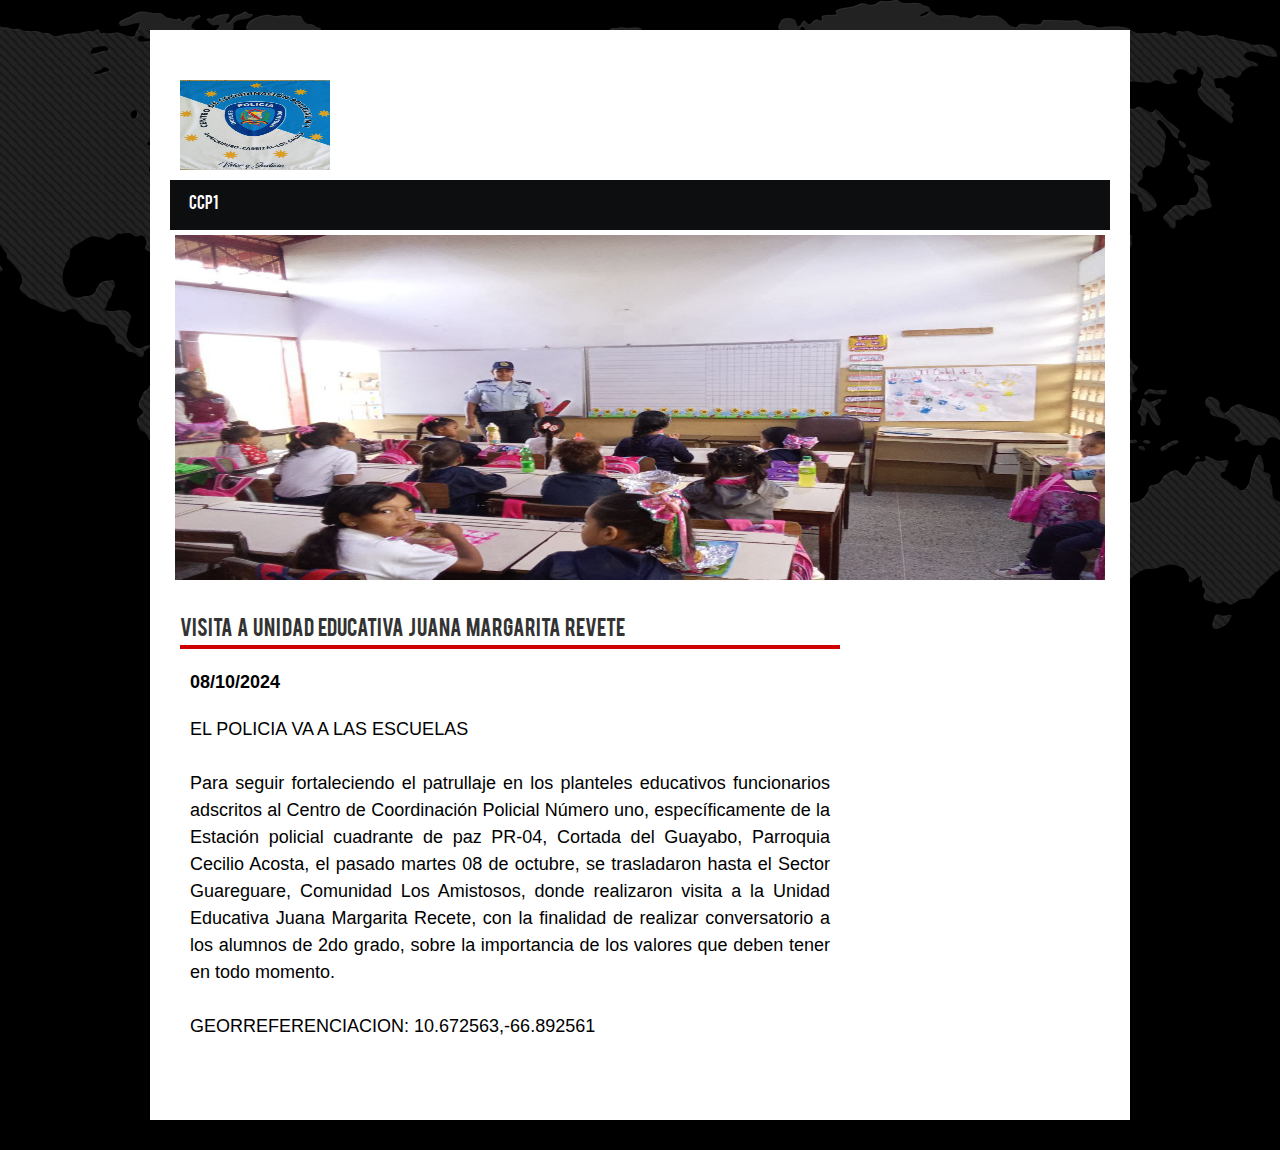
<file: tres.html>
<!DOCTYPE html PUBLIC "-//W3C//DTD XHTML 1.0 Transitional//EN" "http://www.w3.org/TR/xhtml1/DTD/xhtml1-transitional.dtd">
<html xmlns="http://www.w3.org/1999/xhtml">
<head>
<title>Periodico Virtual CCP1</title>
<meta http-equiv="Content-Type" content="text/html; charset=utf-8" />
<meta name="viewport" content="width=device-width, initial-scale=1.0" />
<link rel="stylesheet" type="text/css" href="assets/font/font-awesome.min.css" />
<link rel="stylesheet" type="text/css" href="assets/font/font.css" />
<link rel="stylesheet" type="text/css" href="assets/css/bootstrap.min.css" media="screen" />
<link rel="stylesheet" type="text/css" href="assets/css/style.css" media="screen" />
<link rel="stylesheet" type="text/css" href="assets/css/responsive.css" media="screen" />
<link rel="stylesheet" type="text/css" href="assets/css/jquery.bxslider.css" media="screen" />
</head>
<body>
<div class="body_wrapper">
  <div class="center">
    <div>

      <div class="header_area">
        <div class="logo floatleft"><a href="#"><img src="images/logopm.jpeg" alt="" style="width: 150px; height: 90px; margin: 10px;"/></a></div>
      <div class="top_menu floatleft">
        <!-- <ul>
          <li><a href="index.html">Home</a></li>
          <li><a href="#">About</a></li>
          <li><a href="#">Contact us</a></li>
          <li><a href="#">Subscribe</a></li>
          <li><a href="#">Login</a></li>
        </ul> -->
      </div>
      <div class="social_plus_search floatright">
        <div class="social">
          <!-- <ul>
            <li><a href="#" class="twitter"></a></li>
            <li><a href="#" class="facebook"></a></li>
            <li><a href="#" class="feed"></a></li>
          </ul> -->
        </div>
        <div class="search">
          <!-- <form action="#" method="post" id="search_form">
            <input type="text" value="Search news" id="s" />
            <input type="submit" id="searchform" value="search" />
            <input type="hidden" value="post" name="post_type" />
          </form> -->
        </div>
      </div>
    </div>
    <div class="main_menu_area">
      <ul id="nav">
        <li>
          <!-- <a href="#">world news</a> -->
          <!-- <ul>
            <li><a href="#">Single item</a></li>
            <li><a href="#">Single item</a></li>
            <li><a href="#">Single item</a>
              <ul>
                <li><a href="#">Single item</a></li>
                <li><a href="#">Single item</a></li>
                <li><a href="#">Single item</a></li>
                <li><a href="#">Single item</a></li>
                <li><a href="#">Single item</a></li>
              </ul>
            </li>
            <li><a href="#">Single item</a></li>
            <li><a href="#">Single item</a></li>
          </ul> -->
        </li>
        <li>
          <!-- <a href="#">sports</a> -->
        </li>
        <li>
          <!-- <a href="#">tech</a> -->
          <!-- <ul>
            <li><a href="#">Single item</a></li>
            <li><a href="#">Single item</a></li>
            <li><a href="#">Single item</a></li>
            <li><a href="#">Single item</a></li>
            <li><a href="#">Single item</a></li>
          </ul> -->
        </li>
        <li>
          <!-- <a href="#">business</a>-->
          </li>
        <li>
          <!-- <a href="#">Movies</a> -->
          <!-- <ul>
            <li><a href="#">Single item</a></li>
            <li><a href="#">Single item</a></li>
            <li><a href="#">Single item</a>
              <ul>
                <li><a href="#">Single item</a></li>
                <li><a href="#">Single item</a></li>
                <li><a href="#">Single item</a></li>
                <li><a href="#">Single item</a></li>
                <li><a href="#">Single item</a></li>
              </ul>
            </li>
            <li><a href="#">Single item</a></li>
            <li><a href="#">Single item</a></li>
          </ul> -->
        </li>
        <li><a href="index.html">  CCP1</a></li>
        <li>
          <!-- <a href="#">culture</a> -->
        </li>
        <li>
          <!-- <a href="#">Books</a> -->
          <!-- <ul>
            <li><a href="#">Single item</a></li>
            <li><a href="#">Single item</a></li>
            <li><a href="#">Single item</a></li>
            <li><a href="#">Single item</a></li>
            <li><a href="#">Single item</a></li>
          </ul> -->
        </li>
        <!-- <li><a href="#">classifieds</a></li>
        <li><a href="#">blogs</a></li> -->
      </ul>
    </div>
    <div class="slider_area">
      <div class="slider">
        <ul class="bxslider">
          <li><img src="images/4.jpeg" style="width: 100%; height: 400px;" alt="" title="Slider caption text" /></li>
         
        </ul>
      </div>
    </div>
    <div class="content_area" >
      <div class="main_content floatleft">
        <div class="left_coloum floatleft" style="width: 100%; margin: 10px;">
          <div class="single_left_coloum_wrapper" >
            <style>
              .ima{
                width: 150px;
                height: 120px;
                object-fit: cover;
              }
              h3{
                margin: 20px ;
                    font-size: 18px;
                    line-height: 1.5;
                    color: #000000;
                    font-family: 'Montserrat', sans-serif;
                    text-align: justify;
  
              }
            </style>
            <h2 class="title">VISITA A UNIDAD EDUCATIVA JUANA MARGARITA REVETE
 </h2>
            <h3> 08/10/2024</h3>
            <!-- <a class="more" href="#">more</a> -->
             <style>
                p{
                    margin: 20px ;
                    font-size: 18px;
                    line-height: 1.5;
                    color: #000000;
                    font-family: 'Montserrat', sans-serif;
                    text-align: justify;

                }
             </style>
            <p>
              EL POLICIA VA A LAS ESCUELAS
<br><br>
              Para seguir fortaleciendo el patrullaje en los planteles educativos funcionarios adscritos al Centro de Coordinación Policial Número uno, específicamente de la Estación policial cuadrante de paz PR-04, Cortada del Guayabo, Parroquia Cecilio Acosta, el pasado martes  08 de octubre, se trasladaron hasta el Sector Guareguare, Comunidad Los Amistosos, donde realizaron visita a la Unidad Educativa Juana Margarita Recete, con la finalidad de realizar conversatorio a los alumnos de 2do grado, sobre la importancia de los valores que deben tener en todo momento.
              <br><br> 
              GEORREFERENCIACION: 10.672563,-66.892561
            </p>

          </div>


          
    </div>
  </div>
</div>
<script type="text/javascript" src="assets/js/jquery-min.js"></script> 
<script type="text/javascript" src="assets/js/bootstrap.min.js"></script> 
<script type="text/javascript" src="assets/js/jquery.bxslider.js"></script> 
<script type="text/javascript" src="assets/js/selectnav.min.js"></script> 
<script type="text/javascript">
selectnav('nav', {
    label: '-Navigation-',
    nested: true,
    indent: '-'
});
selectnav('f_menu', {
    label: '-Navigation-',
    nested: true,
    indent: '-'
});
$('.bxslider').bxSlider({
    mode: 'fade',
    captions: true
});
</script>
</body>
</html>
</file>
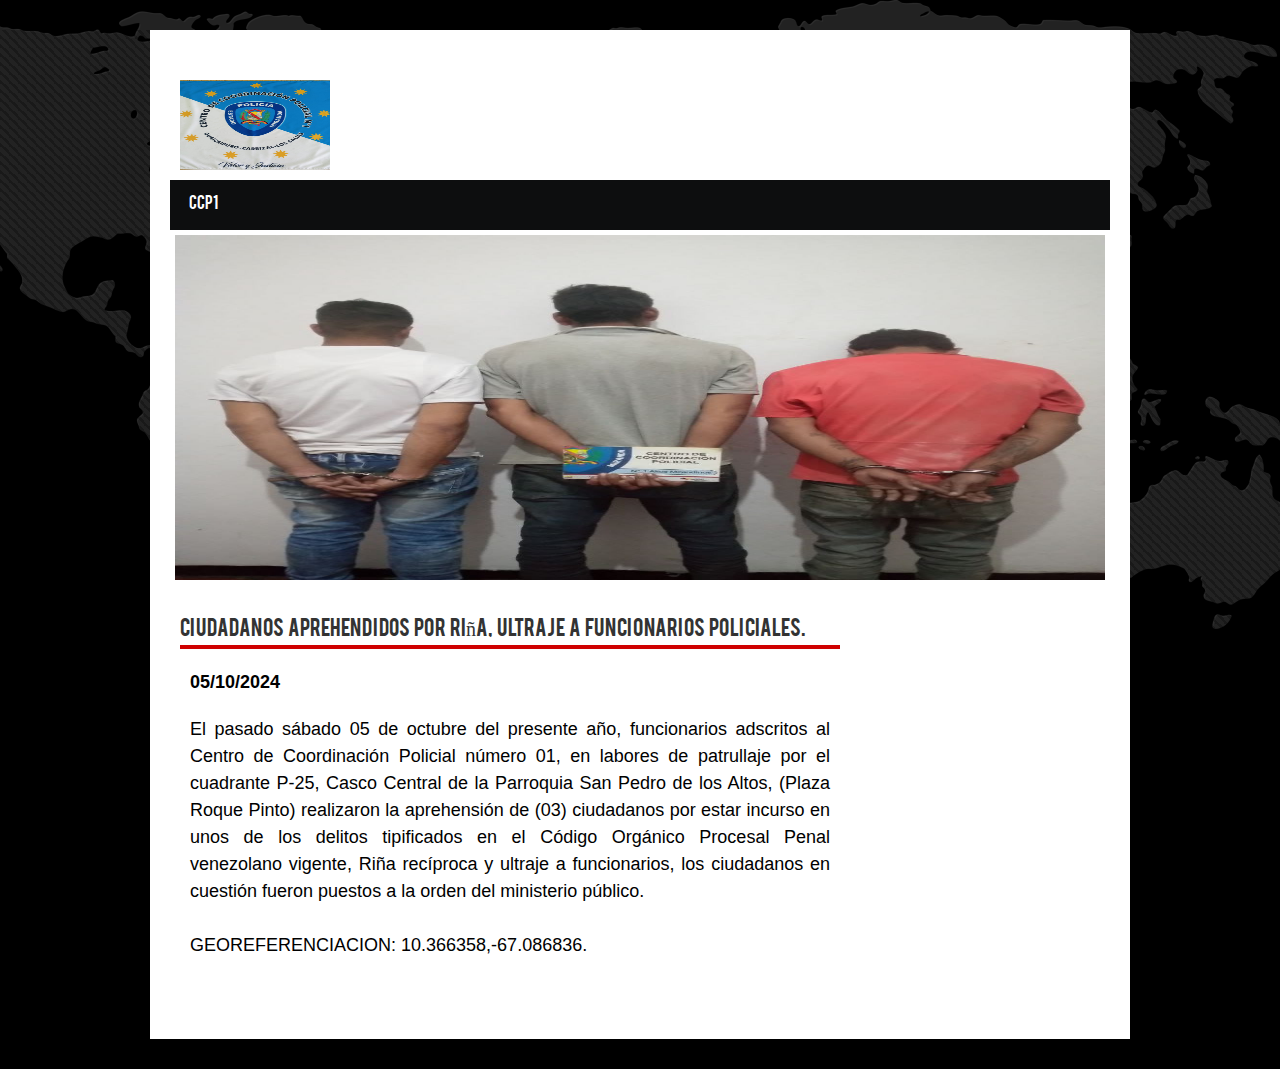
<file: uno.html>
<!DOCTYPE html PUBLIC "-//W3C//DTD XHTML 1.0 Transitional//EN" "http://www.w3.org/TR/xhtml1/DTD/xhtml1-transitional.dtd">
<html xmlns="http://www.w3.org/1999/xhtml">
<head>
<title>Periodico Virtual CCP1</title>
<meta http-equiv="Content-Type" content="text/html; charset=utf-8" />
<meta name="viewport" content="width=device-width, initial-scale=1.0" />
<link rel="stylesheet" type="text/css" href="assets/font/font-awesome.min.css" />
<link rel="stylesheet" type="text/css" href="assets/font/font.css" />
<link rel="stylesheet" type="text/css" href="assets/css/bootstrap.min.css" media="screen" />
<link rel="stylesheet" type="text/css" href="assets/css/style.css" media="screen" />
<link rel="stylesheet" type="text/css" href="assets/css/responsive.css" media="screen" />
<link rel="stylesheet" type="text/css" href="assets/css/jquery.bxslider.css" media="screen" />
</head>
<body>
<div class="body_wrapper">
  <div class="center">
    <div>

      <div class="header_area">
        <div class="logo floatleft"><a href="#"><img src="images/logopm.jpeg" alt="" style="width: 150px; height: 90px; margin: 10px;"/></a></div>
      <div class="top_menu floatleft">
        <!-- <ul>
          <li><a href="index.html">Home</a></li>
          <li><a href="#">About</a></li>
          <li><a href="#">Contact us</a></li>
          <li><a href="#">Subscribe</a></li>
          <li><a href="#">Login</a></li>
        </ul> -->
      </div>
      <div class="social_plus_search floatright">
        <div class="social">
          <!-- <ul>
            <li><a href="#" class="twitter"></a></li>
            <li><a href="#" class="facebook"></a></li>
            <li><a href="#" class="feed"></a></li>
          </ul> -->
        </div>
        <div class="search">
          <!-- <form action="#" method="post" id="search_form">
            <input type="text" value="Search news" id="s" />
            <input type="submit" id="searchform" value="search" />
            <input type="hidden" value="post" name="post_type" />
          </form> -->
        </div>
      </div>
    </div>
    <div class="main_menu_area">
      <ul id="nav">
        <li>
          <!-- <a href="#">world news</a> -->
          <!-- <ul>
            <li><a href="#">Single item</a></li>
            <li><a href="#">Single item</a></li>
            <li><a href="#">Single item</a>
              <ul>
                <li><a href="#">Single item</a></li>
                <li><a href="#">Single item</a></li>
                <li><a href="#">Single item</a></li>
                <li><a href="#">Single item</a></li>
                <li><a href="#">Single item</a></li>
              </ul>
            </li>
            <li><a href="#">Single item</a></li>
            <li><a href="#">Single item</a></li>
          </ul> -->
        </li>
        <li>
          <!-- <a href="#">sports</a> -->
        </li>
        <li>
          <!-- <a href="#">tech</a> -->
          <!-- <ul>
            <li><a href="#">Single item</a></li>
            <li><a href="#">Single item</a></li>
            <li><a href="#">Single item</a></li>
            <li><a href="#">Single item</a></li>
            <li><a href="#">Single item</a></li>
          </ul> -->
        </li>
        <li>
          <!-- <a href="#">business</a>-->
          </li>
        <li>
          <!-- <a href="#">Movies</a> -->
          <!-- <ul>
            <li><a href="#">Single item</a></li>
            <li><a href="#">Single item</a></li>
            <li><a href="#">Single item</a>
              <ul>
                <li><a href="#">Single item</a></li>
                <li><a href="#">Single item</a></li>
                <li><a href="#">Single item</a></li>
                <li><a href="#">Single item</a></li>
                <li><a href="#">Single item</a></li>
              </ul>
            </li>
            <li><a href="#">Single item</a></li>
            <li><a href="#">Single item</a></li>
          </ul> -->
        </li>
        <li><a href="index.html">  CCP1</a></li>
        <li>
          <!-- <a href="#">culture</a> -->
        </li>
        <li>
          <!-- <a href="#">Books</a> -->
          <!-- <ul>
            <li><a href="#">Single item</a></li>
            <li><a href="#">Single item</a></li>
            <li><a href="#">Single item</a></li>
            <li><a href="#">Single item</a></li>
            <li><a href="#">Single item</a></li>
          </ul> -->
        </li>
        <!-- <li><a href="#">classifieds</a></li>
        <li><a href="#">blogs</a></li> -->
      </ul>
    </div>
    <div class="slider_area">
      <div class="slider">
        <ul class="bxslider">
          <li><img src="images/2.jpeg" style="width: 100%; height: 400px;" alt="" title="Slider caption text" /></li>
         
        </ul>
      </div>
    </div>
    <div class="content_area" >
      <div class="main_content floatleft">
        <div class="left_coloum floatleft" style="width: 100%; margin: 10px;">
          <div class="single_left_coloum_wrapper" >
            <style>
              .ima{
                width: 150px;
                height: 120px;
                object-fit: cover;
              }
              h3{
                margin: 20px ;
                    font-size: 18px;
                    line-height: 1.5;
                    color: #000000;
                    font-family: 'Montserrat', sans-serif;
                    text-align: justify;
  
              }
            </style>
            <h2 class="title">Ciudadanos Aprehendidos por Riña, Ultraje a Funcionarios Policiales. </h2>
            <h3>05/10/2024</h3>
            <!-- <a class="more" href="#">more</a> -->
             <style>
                p{
                    margin: 20px ;
                    font-size: 18px;
                    line-height: 1.5;
                    color: #000000;
                    font-family: 'Montserrat', sans-serif;
                    text-align: justify;

                }
             </style>
            <p>
              El pasado sábado 05 de octubre del presente año, funcionarios adscritos al Centro de Coordinación Policial número 01, en labores de patrullaje por el cuadrante P-25,  Casco Central de la Parroquia San Pedro de los Altos, (Plaza Roque Pinto) realizaron la aprehensión de (03) ciudadanos por estar incurso en unos de los delitos tipificados en el Código Orgánico Procesal Penal venezolano vigente, Riña recíproca y ultraje a funcionarios, los ciudadanos en cuestión fueron puestos a la orden del ministerio público.
              <br><br> 
              GEOREFERENCIACION: 10.366358,-67.086836.
            </p>

          </div>


          
    </div>
  </div>
</div>
<script type="text/javascript" src="assets/js/jquery-min.js"></script> 
<script type="text/javascript" src="assets/js/bootstrap.min.js"></script> 
<script type="text/javascript" src="assets/js/jquery.bxslider.js"></script> 
<script type="text/javascript" src="assets/js/selectnav.min.js"></script> 
<script type="text/javascript">
selectnav('nav', {
    label: '-Navigation-',
    nested: true,
    indent: '-'
});
selectnav('f_menu', {
    label: '-Navigation-',
    nested: true,
    indent: '-'
});
$('.bxslider').bxSlider({
    mode: 'fade',
    captions: true
});
</script>
</body>
</html>
</file>
<file: assets/font/font.css>
@font-face {
font-family: "bebasregular";
src: url("fonts/bebas___-webfont.eot");
src: url("fonts/bebas___-webfont.eot?#iefix") format("embedded-opentype"),
url("fonts/bebas___-webfont.woff") format("woff"),
url("fonts/bebas___-webfont.ttf") format("truetype"),
url("fonts/bebas___-webfont.svg#bebasregular") format("svg");
font-weight: normal;
font-style: normal;
}
</file>
<file: assets/css/style.css>
/*
Template Name: The News Reporter
Template URI: http://www.wpfreeware.com/news-reporter-wordpress-magazine-themes/
Author: WpFreeware
Author URI: http://www.wpfreeware.com
Description: A Pro responsive magazine website template
Version: 1.0 
License: GPL
License URI: http://www.gnu.org/licenses/gpl-2.0.html
*/

* {
  margin: 0;
  padding: 0;
}
body {
  font-family: Arial;
  font-size: 12px;
  line-height: 13px;
  background: url("images/site_bg.png") top center no-repeat fixed #000;
  width: 100%;
}
a {
  color: #000;
  text-decoration: none;
}
a:hover,
a:active,
a:focus {
  text-decoration: none;
  color: #000;
}
input[type="text"],
input[type="password"],
textarea {
  border: 1px solid #ddd;
  padding: 5px;
}
input[type="submit"] h1,
h2,
h4,
h5,
h6 {
  font-weight: normal;
  margin: 0 0 15px;
}
h3 {
  color: #202021;
  font-size: 12px;
  font-weight: bold;
  margin-bottom: 2px;
  line-height: 13px;
}
h2 {
  font-size: 25px;
  line-height: 30px;
}
img {
  max-width: 100%;
  height: auto;
}
.alignleft {
  float: left;
  margin-left: 0px;
}
.aligncenter {
  display: block;
  margin: 10px auto;
}
.alignright {
  float: right;
  margin-left: 10px;
}
.floatleft {
  float: left;
}
.floatright {
  float: right;
}
.center {
  width: 980px;
  display: block;
  margin: 0 auto;
  padding: 20px;
  background: #fff;
  transition: all 1.3s ease 0s;
  -moz-transition: all 1.3s ease 0s;
  -webkit-transition: all 1.3s ease 0s;
  -o-transition: all 1.3s ease 0s;
  -ms-transition: all 1.3s ease 0s;
}
.imagebg{
    background: url("images/site_bgpm.jpeg") top  no-repeat fixed #fff;
    opacity: 0.9;
    width: 100%;
    height: 100%;
    position: relative;
      
}
div {
  overflow: hidden;
}
.slider {
  height: 350px;
  overflow: visible;
}
.bxslider,
.bx-viewport,
.bx-controls,
.bx-pager,
.bx-controls-direction {
  overflow: visible;
}
#selectnav1 {
  display: none;
}
#selectnav2 {
  display: none;
}
#nav {
  display: block;
}
#f_menu {
  display: block;
}
.body_wrapper {
  background: url("images/body_bg.png") repeat;
  margin-top: 30px;
  margin-bottom: 30px;
}
.header_area {
}
.logo {
  margin-top: 20px;
}
.top_menu {
  margin-left: 60px;
  margin-top: 60px;
  width: 330px;
}
.top_menu ul {
  list-style: none outside none;
  margin: 0;
  padding: 0;
}
.top_menu ul li {
  float: left;
  border-right: 2px solid #000;
}
.top_menu ul li:last-child {
  border-right: none;
}
.top_menu ul li a {
  color: #cf0000;
  display: block;
  font-size: 12px;
  padding: 0 11px;
  line-height: 12px;
}
.top_menu ul li a:hover {
  text-decoration: underline;
}
.social_plus_search {
  margin-bottom: 20px;
}
.social {
  width: 250px;
  margin: 20px 0px 10px 0px;
}
.social ul {
  list-style: none outside none;
  margin: 0;
  padding: 0;
}
.social ul li {
  float: left;
  margin-right: 7px;
}
.social ul li a {
  display: block;
  padding: 12px 13px;
}
.twitter {
  background: url("images/social_icons.png") no-repeat scroll 0 0
    rgba(0, 0, 0, 0);
}
.facebook {
  background: url("images/social_icons.png") no-repeat scroll -37px 0px rgba(0, 0, 0, 0);
}
.feed {
  background: url("images/social_icons.png") no-repeat scroll -73px 0px rgba(0, 0, 0, 0);
}
.search {
}
.search #search_form {
}
.search #s {
  width: 87%;
}
.search #searchform {
  background: url("images/search.png") no-repeat scroll 0 0 rgba(0, 0, 0, 0);
  border: medium none;
  height: 28px;
  margin-left: -4px;
  text-indent: -99999px;
  width: 13%;
}
.main_menu_area {
  overflow: visible;
  background: #0d0e0f;
  min-height: 50px;
}
.main_menu_area ul {
  margin: 0;
  padding: 0;
  list-style: none;
}
.main_menu_area ul li {
  float: left;
  position: relative;
}
.main_menu_area ul li a {
  color: #fff;
  display: block;
  font-family: "bebasregular";
  font-size: 15px;
  padding: 18px 18.7px;
}
.main_menu_area ul li a:hover {
  background: #cf0000;
}
#nav li ul {
  transition: all 0.3s ease 0s;
  -moz-transition: all 0.3s ease 0s;
  -webkit-transition: all 0.3s ease 0s;
  -o-transition: all 0.3s ease 0s;
  -ms-transition: all 0.3s ease 0s;
}
/* dropdown css level one*/
.main_menu_area ul li ul {
  background: none repeat scroll 0 0 #0d0e0f;
  top: 100px;
  position: absolute;
  width: 215px;
  z-index: 99999;
  right: -99999px;
}
.main_menu_area ul li ul li {
  float: none;
  position: relative;
}
.main_menu_area ul > li:hover > ul {
  left: 0px;
  top: 49px;
}
.main_menu_area ul li ul li a {
  font-family: arial;
  font-weight: bold;
}
.main_menu_area ul li ul li a:hover {
}
/* dropdown css level two*/
.main_menu_area ul li ul li ul {
  background: none repeat scroll 0 0 #0d0e0f;
  right: 215px;
  position: absolute;
  width: 215px;
  z-index: 99999;
  right: -99999px;
}
.main_menu_area ul li ul li ul li {
  float: none;
}
.main_menu_area ul li ul li:hover ul {
  left: 215px !important;
  top: 0px;
}
.main_menu_area ul li ul li ul li a {
  font-family: arial;
  font-weight: bold;
}
.slider_area,
.slider {
  display: block;
  position: relative;
  width: 100%;
  margin: 0;
  padding: 0;
}
.slider * {
  margin: 0;
  padding: 0;
}
.slider img {
  max-width: 100%;
}
.slider1 {
  width: 670px;
}
.slider2 {
  width: 250px;
}
.content_area {
  margin-top: 25px;
}
.main_content {
  width: 670px;
}
.left_coloum {
  width: 450px;
}
.single_left_coloum_wrapper {
  position: relative;
  margin-left: -10px;
  margin-bottom: 30px;
}
.single_left_coloum_wrapper .title {
  margin-left: 10px;
}
.title {
  border-bottom: 4px solid #cf0000;
  font-family: "bebasregular";
  font-size: 20px;
  word-spacing: 2px;
}
.more {
  background: url("images/plus.png") no-repeat scroll 57px 9px #cf0000;
  color: #fff;
  display: block;
  font-size: 10px;
  font-weight: bold;
  padding: 4px 20px;
  position: absolute;
  right: 0;
  text-transform: uppercase;
  top: 10px;
}
.popular_more {
  background: url("images/plus.png") no-repeat scroll 57px 12px #cf0000;
  color: #fff;
  display: block;
  font-size: 10px;
  font-weight: bold;
  padding: 7px 20px;
  text-transform: uppercase;
  width: 74px;
  margin-top: 10px;
}
.single_left_coloum {
  margin-left: 10px;
  width: 143px;
}
.readmore,
.single_cat_right_content_meta span {
  color: #cf0000;
  font-size: 10px;
  text-transform: uppercase;
  font-weight: bold;
  margin-right: 20px;
}
.readmore:hover,
.single_cat_right_content_meta span:hover {
  color: #cf0000;
  text-decoration: underline;
}
.gallery {
}
.gallery img {
  margin-bottom: 10px;
  margin-left: 10px;
  width: 141px;
}
.single_cat_left {
}
.single_cat_left_content {
  border-bottom: 1px dotted #000;
  margin-left: 10px;
  width: 220px;
}
.single_cat_left_content h3 {
  font-size: 15px;
}
.single_cat_left_content_meta {
  font-size: 11px;
}
.single_cat_left_content_meta span {
  color: #cf0000;
}
.right_coloum {
  width: 190px;
}
.single_right_coloum {
  margin-bottom: 20px;
}
.single_right_coloum ul {
  margin: 0;
  padding: 0;
  list-style: none;
}
.single_right_coloum ul li {
  border-bottom: 1px dotted #ddd;
}
.single_right_coloum ul li:last-child {
  border-bottom: none;
}
.single_cat_right_content {
  padding-bottom: 10px;
}
.single_cat_right_content h3 {
  margin-top: 10px;
}
.single_cat_right_content_meta {
}
.editorial {
}
.editorial h3 {
  color: #cf0000;
}
.sidebar {
  width: 250px;
}
.single_sidebar {
  margin-bottom: 20px;
}
.news-letter {
  padding: 10px;
  background: #e4e4e4;
}
.news-letter h2 {
  font-family: bebasregular;
  font-size: 20px;
  margin-bottom: 5px;
  word-spacing: 2px;
}
.news-letter p {
}
.news-letter form input#name {
  border: 1px solid #999;
  margin-bottom: 10px;
  width: 100%;
}
.news-letter form input#email {
  border: 1px solid #999;
  margin-bottom: 10px;
  width: 100%;
}
.news-letter form input#form-submit {
  background: none repeat scroll 0 0 #cf0000;
  border: medium none;
  color: #fff;
  font-weight: bold;
  padding: 8px 20px;
  font-size: 13px;
}
.news-letter-privacy {
  color: #cf0000;
  margin-top: 10px;
}
.popular {
}
.popular ul {
  margin: 0;
  padding: 0;
  list-style: none;
}
.popular ul li {
  border-bottom: 1px dotted #000;
  padding-bottom: 10px;
  margin-bottom: 10px;
}
.popular ul li:last-child {
  border-bottom: none;
}
.single_popular {
}
.single_popular p {
  margin-bottom: 0;
}
.single_popular h3 {
  line-height: 17px;
  margin-top: 0;
}
.footer_top_area {
  border-bottom: 1px dotted #000;
  border-top: 1px dotted #000;
  padding: 20px 0;
  width: 940px;
}
.inner_footer_top {
  width: 730px;
  margin: 0 auto;
}
.footer_bottom_area {
  margin-top: 15px;
}
.footer_menu {
  margin-bottom: 20px;
}
.footer_menu ul {
  margin: 0;
  padding: 0;
  list-style: none;
}
.footer_menu ul li {
  border-right: 1px solid #000;
  display: inline;
}
.footer_menu ul li:last-child {
  border-right: none;
}
.footer_menu ul li a {
  display: inline-block;
  padding: 0 22px;
}
.footer_menu ul li a:hover {
}
.copyright_text {
  line-height: 17px;
  text-align: center;
}
</file>
<file: assets/css/styles.css>
.card{   
    border-radius: 3px 3px;

}
</file>
<file: assets/css/responsive.css>
/*Tablet Layout: 768px.*/
@media only screen and (min-width: 768px) and (max-width: 991px) {
.center{width:730px; padding:10px}
#selectnav1{display:none}
#selectnav2{display:none}
#nav{display:block}
#f_menu{display:block}
.top_menu{margin-left:139px; margin-top:10px}
.main_menu_area ul li a{font-size:11px; padding:18px 14.1px}
.slider1, .main_content{width:505px}
.slider2, .sidebar{width:195px}
.left_coloum{ width:355px}
.right_coloum{width:140px}
.single_left_coloum{width:111px}
.gallery img{width:109px}
.single_cat_left_content{width:172px}
.single_cat_left_content h3{line-height:17px}
.readmore, .single_cat_right_content_meta span{margin-right:10px}
.single_popular h3{font-size:13px}
.footer_top_area{width:710px}
.inner_footer_top{width:530px}
.footer_menu ul li a{padding:0 12px}
}

/*Mobile Layout: 320px.*/

@media only screen and (max-width: 767px) {
.center{width:290px; padding:5px}
#nav{display:none}
#f_menu{display:none}
#selectnav1, #selectnav2{background:none repeat scroll 0 0 #000; border:medium none; color:#FFF; display:block; font-family:bebasregular; font-size:19px; height:40px; margin:10px auto 0; overflow:hidden; padding-top:11px; text-align:center; width:100%}
.main_menu_area{min-height:45px}
.logo{float:none; margin:15px auto 0px; width:250px}
.top_menu{float:none; margin:15px auto 10px; width:330px}
.social_plus_search{display:none}
.slider1{width:195px}
.slider2{max-height:92px; width:80px}
.left_coloum{float:none; width:280px}
.single_left_coloum{margin-left:3px; width:91px}
.gallery img{width:129px}
.single_cat_left_content{width:280px; margin-left:3px}
.main_content{width:280px}
.right_coloum{float:none; margin:0 auto; width:280px}
.sidebar{float:none; margin:0 auto}
.footer_top_area{padding:12px 0; width:280px}
.inner_footer_top{width:250px}
.top_menu ul li a{font-size:10px; padding:0 10px}
.single_left_coloum_wrapper{margin-left:-3px}
.single_left_coloum_wrapper .title{margin-left:3px}
.title{font-size:15px}
.single_left_coloum{margin-left:3px}
}

/*Wide Mobile Layout: 480px.*/

@media only screen and (min-width: 480px) and (max-width: 767px) {
.center{width:440px; padding:5px}
#nav{display:none}
#f_menu{display:none}
#selectnav1, #selectnav2{background:none repeat scroll 0 0 #000; border:medium none; color:#FFF; display:block; font-family:bebasregular; font-size:19px; height:40px; margin:10px auto 0; overflow:hidden; padding-top:11px; text-align:center; width:100%}
.main_menu_area{min-height:45px}
.logo{float:none; margin:15px auto 0px; width:250px}
.top_menu{float:none; margin:15px auto 10px; width:330px}
.social_plus_search{display:none}
.slider1{width:310px}
.slider2{min-height:146px; width:110px}
.left_coloum{width:430px; float:none}
.single_left_coloum{width:141px}
.gallery img{margin-bottom:5px; margin-left:3px; width:134px}
.single_cat_left_content{width:210px}
.main_content{width:430px}
.right_coloum{float:none; margin:0 auto; width:285px}
.sidebar{float:none; margin:0 auto}
.footer_top_area{padding:12px 0; width:430px}
.inner_footer_top{width:350px}
}
</file>
